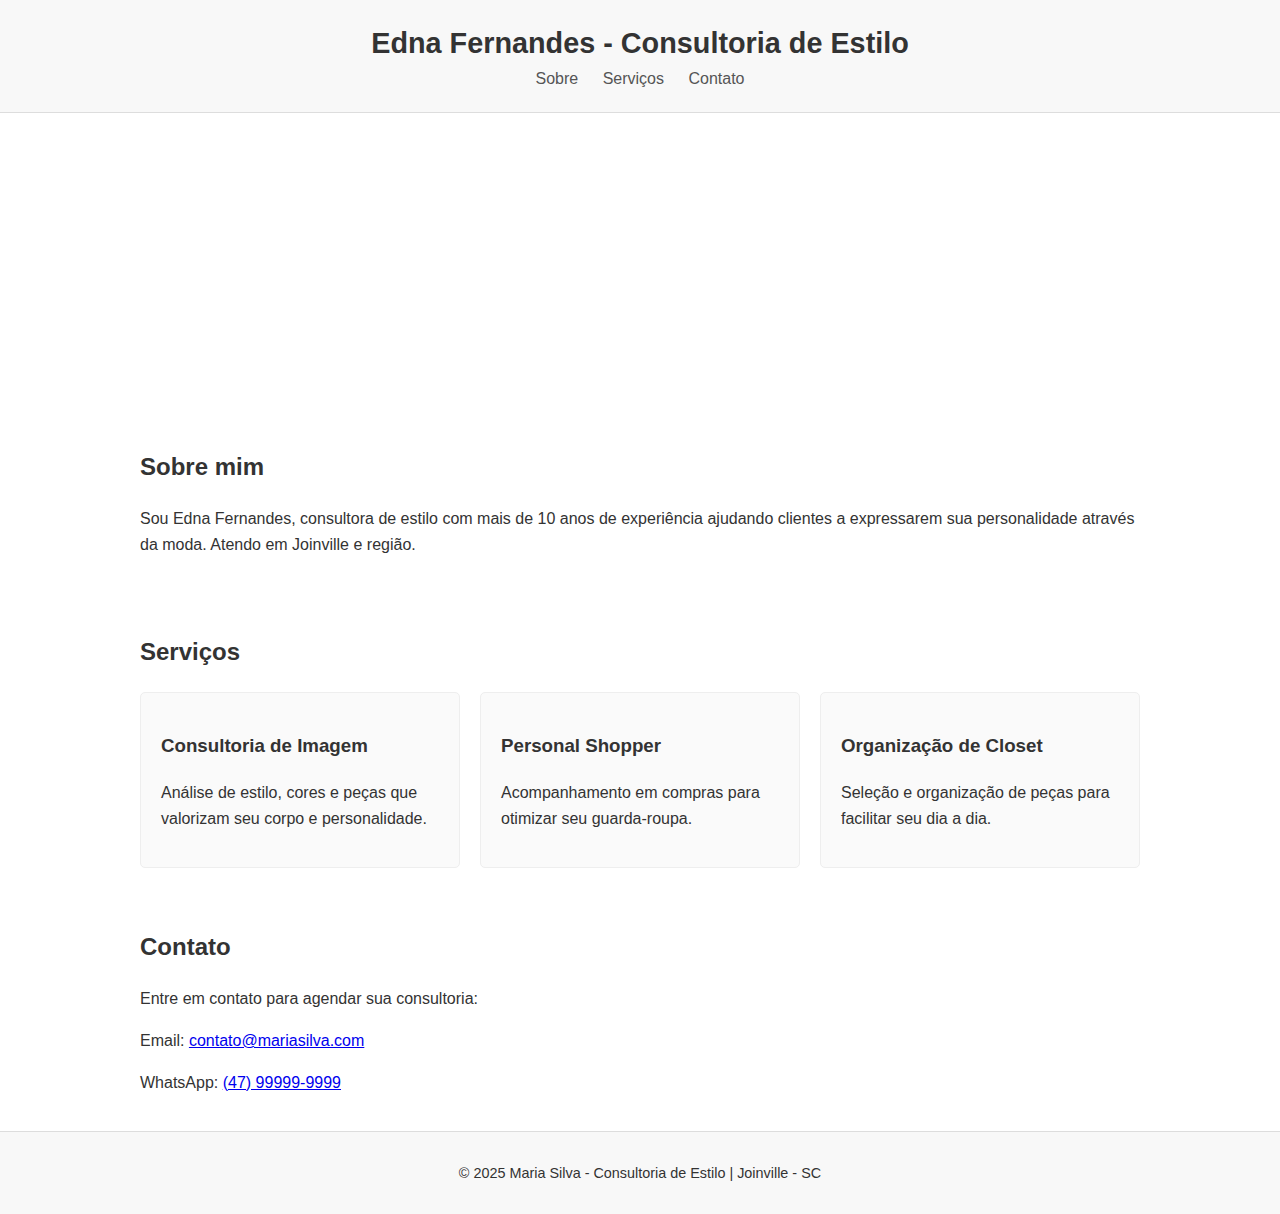
<file: index.html>
<!DOCTYPE html>
<html lang="pt-BR">
<head>
    <meta charset="UTF-8">
    <meta name="viewport" content="width=device-width, initial-scale=1.0">
    <title>Consultoria de Estilo em Joinville | Maria Silva</title>
    <meta name="description" content="Consultoria de estilo e imagem em Joinville. Transforme seu visual com Maria Silva, especialista em moda e personal stylist.">
    <style>
        body {
            font-family: Arial, sans-serif;
            margin: 0;
            line-height: 1.6;
            color: #333;
        }
        header {
            background: #f8f8f8;
            padding: 20px;
            text-align: center;
            border-bottom: 1px solid #ddd;
        }
        header h1 {
            margin: 0;
            font-size: 1.8rem;
        }
        nav a {
            margin: 0 10px;
            text-decoration: none;
            color: #555;
        }
        .hero {
            background: url('https://via.placeholder.com/1200x400') center/cover no-repeat;
            color: white;
            text-align: center;
            padding: 80px 20px;
        }
        .hero h2 {
            font-size: 2rem;
            margin-bottom: 10px;
        }
        .container {
            max-width: 1000px;
            margin: auto;
            padding: 20px;
        }
        .services {
            display: grid;
            grid-template-columns: repeat(auto-fit, minmax(250px, 1fr));
            gap: 20px;
        }
        .service {
            background: #fafafa;
            padding: 20px;
            border-radius: 5px;
            border: 1px solid #eee;
        }
        footer {
            background: #f8f8f8;
            text-align: center;
            padding: 15px;
            font-size: 0.9rem;
            border-top: 1px solid #ddd;
        }
    </style>
</head>
<body>

    <header>
        <h1>Edna Fernandes - Consultoria de Estilo</h1>
        <nav>
            <a href="#sobre">Sobre</a>
            <a href="#servicos">Serviços</a>
            <a href="#contato">Contato</a>
        </nav>
    </header>

    <section class="hero">
        <h2>Transforme seu visual com confiança</h2>
        <p>Consultoria de estilo e imagem em Joinville</p>
    </section>

    <section id="sobre" class="container">
        <h2>Sobre mim</h2>
        <p>Sou Edna Fernandes, consultora de estilo com mais de 10 anos de experiência ajudando clientes a expressarem sua personalidade através da moda. Atendo em Joinville e região.</p>
    </section>

    <section id="servicos" class="container">
        <h2>Serviços</h2>
        <div class="services">
            <div class="service">
                <h3>Consultoria de Imagem</h3>
                <p>Análise de estilo, cores e peças que valorizam seu corpo e personalidade.</p>
            </div>
            <div class="service">
                <h3>Personal Shopper</h3>
                <p>Acompanhamento em compras para otimizar seu guarda-roupa.</p>
            </div>
            <div class="service">
                <h3>Organização de Closet</h3>
                <p>Seleção e organização de peças para facilitar seu dia a dia.</p>
            </div>
        </div>
    </section>

    <section id="contato" class="container">
        <h2>Contato</h2>
        <p>Entre em contato para agendar sua consultoria:</p>
        <p>Email: <a href="mailto:contato@mariasilva.com">contato@mariasilva.com</a></p>
        <p>WhatsApp: <a href="https://wa.me/5547999999999" target="_blank">(47) 99999-9999</a></p>
    </section>

    <footer>
        <p>&copy; 2025 Maria Silva - Consultoria de Estilo | Joinville - SC</p>
    </footer>

</body>
</html>
</file>
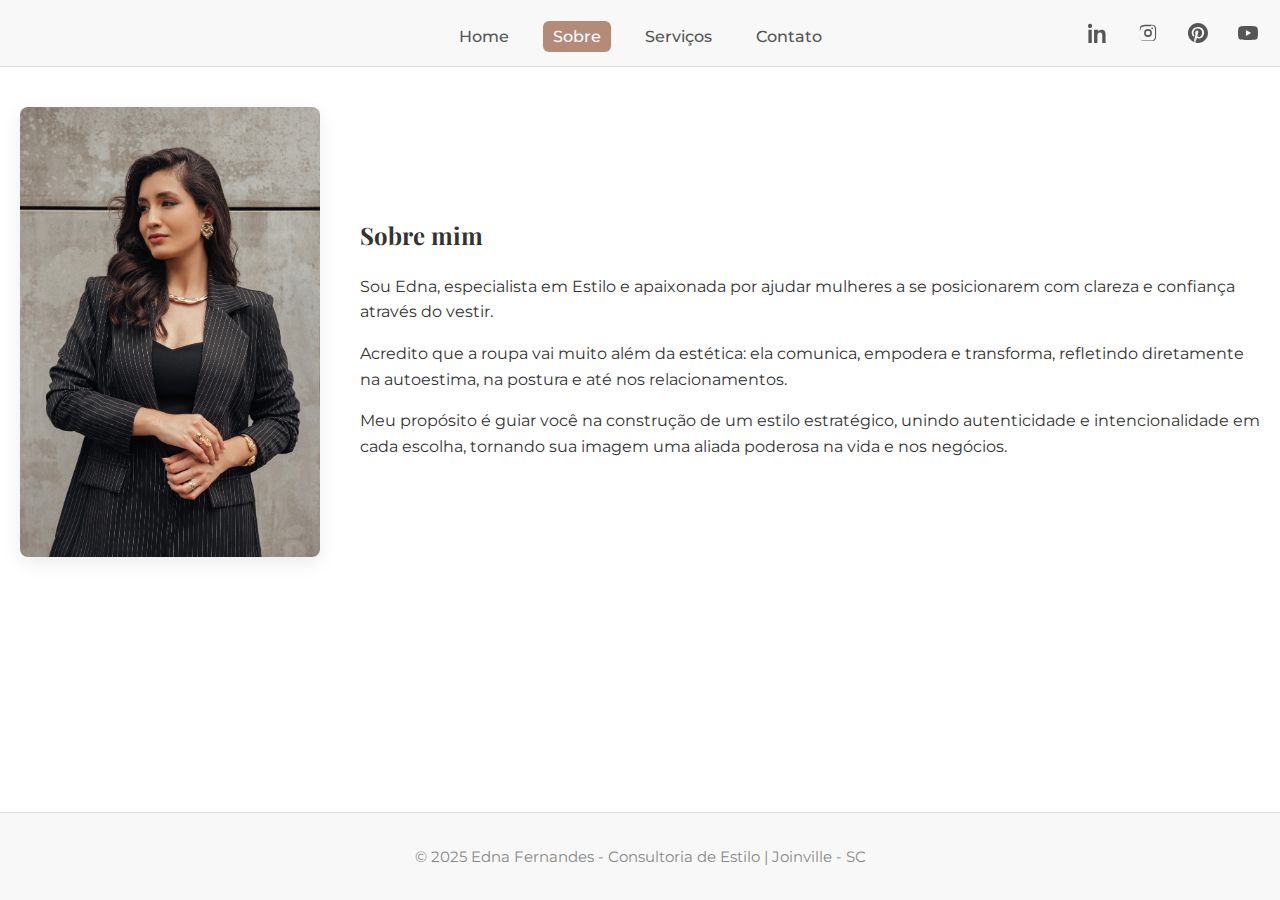
<file: sobre.html>
<!DOCTYPE html>
<html lang="pt-BR">

<head>
    <meta charset="UTF-8" />
    <meta name="viewport" content="width=device-width, initial-scale=1.0" />
    <title>Sobre Mim | Edna Fernandes - Consultoria de Estilo</title>
    <meta name="description" content="Conheça Edna Fernandes, sua consultora de estilo em Joinville." />
    <link href="https://fonts.googleapis.com/css2?family=Montserrat:wght@100;300;400;500;600;700&display=swap"
        rel="stylesheet" />
    <link href="https://fonts.googleapis.com/css2?family=Playfair+Display:wght@400;500;600;700&display=swap"
        rel="stylesheet" />
    <link rel="stylesheet" href="css/style.css" />
</head>

<body>
    <a class="skip-link" href="#main-content">Pular para o conteúdo</a>

    <header>
        <input type="checkbox" id="menu-toggle" aria-label="Abrir menu" />
        <label class="menu-icon" for="menu-toggle" role="button" tabindex="0" aria-controls="side-menu"
            aria-expanded="false">
            <span></span>
        </label>

        <h1 class="sr-only">Edna Fernandes - Consultoria de Estilo</h1>

        <div class="social-links" aria-label="Redes sociais">
            <a href="https://www.linkedin.com/in/ednafernandees?utm_source=share&utm_campaign=share_via&utm_content=profile&utm_medium=ios_app"
                target="_blank" rel="noopener noreferrer" aria-label="LinkedIn">
                <svg viewBox="0 0 24 24" aria-hidden="true" focusable="false">
                    <path
                        d="M4.98 3.5C4.98 4.88 3.87 6 2.5 6S0 4.88 0 3.5 1.12 1 2.5 1 4.98 2.12 4.98 3.5zM.5 8h4V24h-4V8zM8.5 8h3.84v2.16h.05c.54-1.02 1.86-2.16 3.83-2.16 4.1 0 4.86 2.7 4.86 6.21V24h-4v-8.07c0-1.93-.03-4.41-2.69-4.41-2.69 0-3.1 2.1-3.1 4.27V24h-4V8z" />
                </svg>
            </a>
            <a href="https://www.instagram.com/ednafernandees_/" target="_blank" rel="noopener noreferrer"
                aria-label="Instagram">
                <svg viewBox="0 0 24 24" aria-hidden="true" focusable="false">
                    <path
                        d="M12 2.16c3.2 0 3.584.012 4.85.07 1.17.055 1.8.24 2.22.4.54.2.93.44 1.34.85.41.41.66.8.85 1.34.16.42.345 1.05.4 2.22.058 1.27.07 1.65.07 4.85s-.012 3.584-.07 4.85c-.055 1.17-.24 1.8-.4 2.22-.2.54-.44.93-.85 1.34-.41.41-.8.66-1.34.85-.42.16-1.05.345-2.22.4-1.27.058-1.65.07-4.85.07s-3.584-.012-4.85-.07c-1.17-.055-1.8-.24-2.22-.4-.54-.2-.93-.44-1.34-.85-.41-.41-.66-.8-.85-1.34-.16-.42-.345-1.05-.4-2.22C2.172 15.584 2.16 15.2 2.16 12s.012-3.584.07-4.85c.055-1.17.24-1.8.4-2.22.2-.54.44-.93.85-1.34.41-.41.8-.66 1.34-.85.42-.16 1.05-.345 2.22-.4C8.416 2.172 8.8 2.16 12 2.16zm0 1.84c-3.14 0-3.51.012-4.75.068-1.02.05-1.57.222-1.94.368-.49.19-.84.417-1.21.79-.37.37-.6.72-.79 1.21-.146.37-.318.92-.368 1.94C2.172 8.49 2.16 8.86 2.16 12s.012 3.51.068 4.75c.05 1.02.222 1.57.368 1.94.19.49.417.84.79 1.21.37.37.72.6 1.21.79.37.146.92.318 1.94.368 1.24.056 1.61.068 4.75.068s3.51-.012 4.75-.068c1.02-.05 1.57-.222 1.94-.368.49-.19.84-.417 1.21-.79.37-.37.6-.72.79-1.21.146-.37.318-.92.368-1.94.056-1.24.068-1.61.068-4.75s-.012-3.51-.068-4.75c-.05-1.02-.222-1.57-.368-1.94-.19-.49-.417-.84-.79-1.21-.37-.37-.72-.6-1.21-.79-.37-.146-.92-.318-1.94-.368C15.51 4.012 15.14 4 12 4zM12 7.32A4.68 4.68 0 1 1 7.32 12 4.68 4.68 0 0 1 12 7.32zm0 1.84a2.84 2.84 0 1 0 2.84 2.84A2.84 2.84 0 0 0 12 9.16zm4.95-3.9a1.08 1.08 0 1 1-1.08 1.08 1.08 1.08 0 0 1 1.08-1.08z" />
                </svg>
            </a>
            <a href="https://pin.it/2IiJ8EGyb" target="_blank" rel="noopener noreferrer" aria-label="Pinterest">
                <svg viewBox="0 0 24 24" aria-hidden="true" focusable="false">
                    <path
                        d="M12 0C5.373 0 0 5.373 0 12c0 5.084 3.163 9.413 7.623 11.057-.105-.94-.2-2.383.042-3.408.218-.938 1.403-5.966 1.403-5.966s-.358-.718-.358-1.777c0-1.664.965-2.907 2.166-2.907 1.022 0 1.515.767 1.515 1.687 0 1.028-.655 2.561-.993 3.983-.283 1.195.599 2.168 1.778 2.168 2.133 0 3.777-2.246 3.777-5.486 0-2.86-2.056-4.86-4.989-4.86-3.404 0-5.401 2.551-5.401 5.189 0 1.028.395 2.131.888 2.729.098.119.112.223.083.343-.09.375-.292 1.195-.331 1.36-.052.21-.168.254-.39.153-1.454-.677-2.365-2.796-2.365-4.507 0-3.664 2.661-7.032 7.67-7.032 4.032 0 7.17 2.88 7.17 6.718 0 4.016-2.519 7.247-6.014 7.247-1.174 0-2.28-.607-2.657-1.322 0 0-.564 2.15-.702 2.668-.252.9-.94 2.02-1.403 2.706C9.98 23.874 10.98 24 12 24c6.627 0 12-5.373 12-12S18.627 0 12 0z" />
                </svg>
            </a>
            <a href="https://youtube.com/@ednafernandees?si=ZcvuJK2fXcozL0Gm" target="_blank" rel="noopener noreferrer"
                aria-label="YouTube">
                <svg viewBox="0 0 24 24" aria-hidden="true" focusable="false">
                    <path
                        d="M23.498 6.186a2.994 2.994 0 0 0-2.107-2.117C19.236 3.5 12 3.5 12 3.5s-7.236 0-9.391.569A2.994 2.994 0 0 0 .502 6.186C0 8.343 0 12 0 12s0 3.657.502 5.814a2.994 2.994 0 0 0 2.107 2.117C4.764 20.5 12 20.5 12 20.5s7.236 0 9.391-.569a2.994 2.994 0 0 0 2.107-2.117C24 15.657 24 12 24 12s0-3.657-.502-5.814zM9.545 15.568V8.432L15.818 12l-6.273 3.568z"
                        fill="currentColor" />
                </svg>
            </a>
        </div>

        <nav class="main-nav" aria-label="Navegação principal">
            <ul>
                <li><a href="index.html">Home</a></li>
                <li><a href="sobre.html" aria-current="page">Sobre</a></li>
                <li><a href="servicos.html">Serviços</a></li>
                <li><a href="index.html#contato">Contato</a></li>
            </ul>
        </nav>

        <nav id="side-menu" class="side-menu" aria-label="Menu lateral" aria-hidden="true">
            <ul>
                <li><a href="index.html">Home</a></li>
                <li><a href="sobre.html" aria-current="page">Sobre</a></li>
                <li><a href="servicos.html">Serviços</a></li>
                <li><a href="index.html#contato">Contato</a></li>
            </ul>
        </nav>

        <label class="menu-overlay" for="menu-toggle"></label>
    </header>

    <main id="main-content">
        <section id="sobre" class="container about-section" aria-labelledby="sobre-titulo">
            <div class="about-image" aria-hidden="false">
                <img src="img/IMG-20250921-WA0010.jpg" alt="Retrato de Edna Fernandes, consultora de estilo.">
            </div>
            <div class="about-content">
                <h2 id="sobre-titulo">Sobre mim</h2>
                <p>Sou Edna, especialista em Estilo e apaixonada por ajudar mulheres a se posicionarem com clareza e confiança
                    através do vestir.</p>
                <p>Acredito que a roupa vai muito além da estética: ela comunica, empodera e transforma, refletindo
                    diretamente na autoestima, na postura e até nos relacionamentos.</p>
                <p>Meu propósito é guiar você na construção de um estilo estratégico, unindo autenticidade e
                    intencionalidade em cada escolha, tornando sua imagem uma aliada poderosa na vida e nos negócios.
                </p>
            </div>
        </section>
    </main>

    <footer>
        <p>&copy; 2025 Edna Fernandes - Consultoria de Estilo | Joinville - SC</p>
    </footer>

    <script>
        (function () {
            const toggle = document.getElementById('menu-toggle');
            const menuIcon = document.querySelector('.menu-icon');
            const sideMenu = document.getElementById('side-menu');
            const main = document.getElementById('main-content');

            function updateState() {
                const open = !!toggle.checked;
                menuIcon.setAttribute('aria-expanded', String(open));
                sideMenu.setAttribute('aria-hidden', String(!open));
                main.setAttribute('aria-hidden', String(open));
            }

            document.addEventListener('keydown', (e) => {
                if (e.key === 'Escape' && toggle.checked) {
                    toggle.checked = false;
                    updateState();
                }
            });

            sideMenu.querySelectorAll('a').forEach(a => {
                a.addEventListener('click', () => {
                    toggle.checked = false;
                    updateState();
                });
            });

            toggle.addEventListener('change', updateState);
            updateState();
        })();
    </script>
</body>

</html>
</file>
<file: css/style.css>
:root {
    --bg: #fff;
    --text: #333;
    --muted: #888;
    --brand: #b48a78;
    --header-bg: #f8f8f8;
    --overlay: rgba(0, 0, 0, 0.55);
    --hero-min-vh: 92vh;
    --gutter: 20px;
    --max-width: 1100px;

    /* paleta seção contato */
    --contato-dark: #50413b;
    --contato-mid: #b1a08f;
    --contato-light: #d9c8b9;
    --contato-foreground: #ffffff;
    --contato-text: #2b1f1c;
    --contato-accent: #50413b;
}

/* reset + base */
html {
    box-sizing: border-box;
    scroll-behavior: smooth;
    font-size: 16px;
}

*,
*::before,
*::after {
    box-sizing: inherit;
}

body {
    display: flex;
    flex-direction: column;
    min-height: 100vh;
    margin: 0;
    font-family: "Montserrat", Arial, sans-serif;
    line-height: 1.6;
    color: var(--text);
    background: var(--bg);
}

/* skip link for keyboard users */
.skip-link {
    position: absolute;
    left: -9999px;
    top: auto;
    width: 1px;
    height: 1px;
    overflow: hidden;
}

.skip-link:focus,
.skip-link:active {
    left: 8px;
    top: 8px;
    width: auto;
    height: auto;
    padding: 8px 12px;
    background: var(--brand);
    color: #fff;
    z-index: 9999;
    border-radius: 4px;
}

/* main pushes footer to bottom */
main {
    flex: 1;
    min-width: 0;
}

/* header */
header {
    background: var(--header-bg);
    padding: 16px 12px;
    text-align: center;
    border-bottom: 1px solid #ddd;
    position: relative;
}

header h1 {
    margin: 0;
    font-size: 1.25rem;
    font-weight: 600;
    letter-spacing: 0.5px;
}

h1,
h2,
h3 {
    font-family: "Playfair Display", Georgia, "Times New Roman", serif;
}

/* visually hidden helper */
.sr-only {
    position: absolute !important;
    width: 1px;
    height: 1px;
    padding: 0;
    margin: -1px;
    overflow: hidden;
    clip: rect(0 0 0 0);
    white-space: nowrap;
    border: 0;
}

/* nav - desktop */
nav.main-nav {
    margin-top: 8px;
}

nav.main-nav ul {
    list-style: none;
    padding: 0;
    margin: 0;
    display: flex;
    justify-content: center;
    gap: 1.5rem;
}

nav.main-nav a {
    text-decoration: none;
    color: #555;
    font-weight: 500;
    padding: 6px 10px;
    border-radius: 6px;
    transition: background .18s, color .18s;
}

nav.main-nav a:hover,
nav.main-nav a:focus,
nav.main-nav a[aria-current="page"] {
    color: #fff;
    background: var(--brand);
    outline: none;
}

/* mobile menu toggle (checkbox pattern) */
#menu-toggle {
    display: none;
}

/* hamburger */
.menu-icon {
    display: none;
    position: absolute;
    top: 0px;
    left: 12px;
    width: 42px;
    height: 42px;
    cursor: pointer;
    z-index: 1006;
    align-items: center;
    justify-content: center;
}

.menu-icon span,
.menu-icon span::before,
.menu-icon span::after {
    display: block;
    position: absolute;
    width: 26px;
    height: 3px;
    background: var(--brand);
    border-radius: 3px;
    transition: transform .25s ease, opacity .18s ease, top .25s ease;
}

.menu-icon span {
    top: 20px;
    left: 8px;
}

.menu-icon span::before {
    content: "";
    top: -8px;
    left: 0;
}

.menu-icon span::after {
    content: "";
    top: 8px;
    left: 0;
}

/* side menu (mobile) */
.side-menu {
    display: none;
    z-index: 1005;
}

/* responsive breakpoints */
@media (max-width: 700px) {
    header h1 {
        font-size: 1rem;
    }

    nav.main-nav ul {
        display: none;
    }

    .menu-icon {
        display: flex;
    }

    .side-menu {
        display: block;
        position: fixed;
        top: 0;
        left: -260px;
        width: 240px;
        height: 100vh;
        background: var(--bg);
        box-shadow: 2px 0 18px rgba(0, 0, 0, 0.08);
        padding-top: 64px;
        transition: left .28s cubic-bezier(.2, .9, .3, 1);
        -webkit-overflow-scrolling: touch;
    }

    .side-menu ul {
        list-style: none;
        padding: 0;
        margin: 0;
    }

    .side-menu li {
        border-bottom: 1px solid #eee;
    }

    .side-menu a {
        display: block;
        padding: 16px 20px;
        font-size: 1.05rem;
        color: #555;
        text-decoration: none;
        transition: background .18s, color .18s;
    }

    .side-menu a:hover,
    .side-menu a:focus {
        background: var(--brand);
        color: #fff;
    }

    /* toggle states rely on DOM order: keep input before side-menu */
    #menu-toggle:checked~.side-menu {
        left: 0;
    }

    #menu-toggle:checked+.menu-icon span {
        background: transparent;
    }

    #menu-toggle:checked+.menu-icon span::before {
        transform: rotate(45deg);
        top: 0;
    }

    #menu-toggle:checked+.menu-icon span::after {
        transform: rotate(-45deg);
        top: 0;
    }

    .menu-overlay {
        display: none;
        position: fixed;
        inset: 0;
        background: rgba(0, 0, 0, 0.25);
        z-index: 1004;
    }

    #menu-toggle:checked~.menu-overlay {
        display: block;
    }

    .social-links {

        right: auto;
        transform: translateY(-50%);
    }
}

/* hero */
.hero {
    min-height: var(--hero-min-vh);
    background: url('../img/IMG-20250921-WA0012.jpg') center/cover no-repeat;
    color: #fff;
    padding: 6vh var(--gutter);
    text-align: center;
    display: flex;
    align-items: center;
    justify-content: center;
    position: relative;
    background-repeat: no-repeat;
    background-size: cover;
    filter: brightness(.95) saturate(.98);
}

.hero::before {
    content: "";
    position: absolute;
    inset: 0;
    background: var(--overlay);
    pointer-events: none;
    z-index: 1;
}

.hero-content {
    position: relative;
    z-index: 2;
    width: 100%;
    max-width: var(--max-width);
    padding: 0 1rem;
}

/* responsive typography */
.hero h2 {
    font-size: clamp(1.5rem, 2.6vw + 1rem, 2.6rem);
    margin: 0 0 .6rem;
}

.hero p {
    font-size: clamp(1rem, 1.4vw + .2rem, 1.125rem);
    margin: 0;
}

/* content containers */
.container {
    margin: 0 auto;
    padding: 32px var(--gutter);
    box-sizing: border-box;
}

.services {
    display: grid;
    grid-template-columns: repeat(auto-fit, minmax(260px, 1fr));
    gap: 24px;
    margin-top: 24px;
}

/* cards */
.service {
    background: #fafafa;
    padding: 20px;
    border-radius: 8px;
    border: 1px solid #eee;
    box-shadow: 0 2px 8px rgba(0, 0, 0, 0.03);
    transition: transform .18s ease, box-shadow .18s ease;
}

.service:hover,
.service:focus-within {
    transform: translateY(-4px);
    box-shadow: 0 6px 18px rgba(0, 0, 0, 0.08);
}

.service h3 {
    margin-top: 0;
    color: var(--brand);
    font-size: 1.15rem;
    margin-bottom: .5rem;
}

.service p {
    margin: 0;
    font-size: 1rem;
}

/* about page helpers */
.about-section {
    display: flex;
    align-items: center;
    gap: 40px;
    flex-wrap: wrap;
    flex: 1;
    padding: 40px var(--gutter);
}

.about-content {
    flex: 1;
    min-width: 280px;
}

.about-image {
    flex-basis: 300px;
    flex-grow: 0;
}

.about-image img {
    width: 100%;
    height: auto;
    border-radius: 8px;
    box-shadow: 0 6px 20px rgba(0, 0, 0, 0.08);
}

/* footer */
footer {
    background: var(--header-bg);
    text-align: center;
    padding: 16px;
    font-size: .95rem;
    border-top: 1px solid #ddd;
    color: var(--muted);
}

/* accessibility: visible focus state */
:focus:not(:focus-visible) {
    outline: none;
}

:focus-visible {
    outline: 3px solid var(--brand);
    outline-offset: 3px;
    border-radius: 6px;
}

/* social links (header) */
.social-links {
    position: absolute;
    right: 12px;
    top: 50%;
    transform: translateY(-50%);
    display: flex;
    gap: 10px;
    align-items: center;
    z-index: 1007;
}

.social-links a {
    display: inline-flex;
    width: 40px;
    height: 40px;
    align-items: center;
    justify-content: center;
    color: #555;
    text-decoration: none;
    border-radius: 50%;
    transition: background .15s, color .15s;
}

.social-links a:hover,
.social-links a:focus {
    background: var(--brand);
    color: #fff;
}

.social-links svg {
    width: 20px;
    height: 20px;
    fill: currentColor;
}

/* reduced motion preference */
@media (prefers-reduced-motion: reduce) {
    * {
        animation-duration: 0.001ms !important;
        animation-iteration-count: 1 !important;
        transition-duration: 0.001ms !important;
        scroll-behavior: auto !important;
    }
}

/* Seção de contato com gradiente da paleta solicitada */
#contato {
    position: relative;
    overflow: hidden;
    background: linear-gradient(135deg, var(--contato-dark) 0%, var(--contato-mid) 55%, var(--contato-light) 100%);
    color: var(--contato-text);
    padding: 1.6rem;
    border: 1px solid rgba(80, 65, 59, 0.08);
    box-shadow: 0 8px 20px rgba(80, 65, 59, 0.09);
}

/* leve overlay claro para garantir contraste consistente do texto sobre o gradiente */
#contato::before {
    content: "";
    position: absolute;
    inset: 0;
    background: linear-gradient(180deg, rgba(255,255,255,0.04) 0%, rgba(255,255,255,0.18) 100%);
    pointer-events: none;
    z-index: 0;
}

/* garantir conteúdo acima do overlay */
#contato > * {
    position: relative;
    z-index: 1;
}

/* Título contrastante */
#contato h2 {
    color: var(--contato-foreground);
    background: linear-gradient(90deg, rgba(80, 65, 59, 0.9), rgba(177, 160, 143, 0.9));
    display: inline-block;
    padding: .35rem .75rem;
    border-radius: 8px;
    margin-bottom: .75rem;
}

/* Texto e lista legíveis */
#contato p,
#contato li {
    color: rgba(255,255,255,0.95);
    margin: .35rem 0;
}

/* Links e acentuação */
#contato a {
    color: var(--contato-accent);
    text-decoration: none;
    font-weight: 600;
}
#contato a:hover,
#contato a:focus {
    text-decoration: underline;
    outline: none;
    box-shadow: 0 0 0 4px rgba(177, 160, 143, 0.12);
}

/* Ícones inline (usam fill="currentColor" nos SVGs) */
.contact-list {
    list-style: none;
    padding: 0;
    margin: 0;
    font-size: 14px;
}
.contact-list li {
    display: flex;
    align-items: center;
    gap: .5rem;
    margin: .35rem 0;
}
.contact-list li svg {
    width: 20px;
    height: 20px;
    flex: 0 0 20px;
    fill: currentColor;
    color: var(--contato-accent);
}

/* Ajustes responsivos */
@media (min-width: 768px) {
    #contato {
        padding: 2rem;
    }
}
</file>
